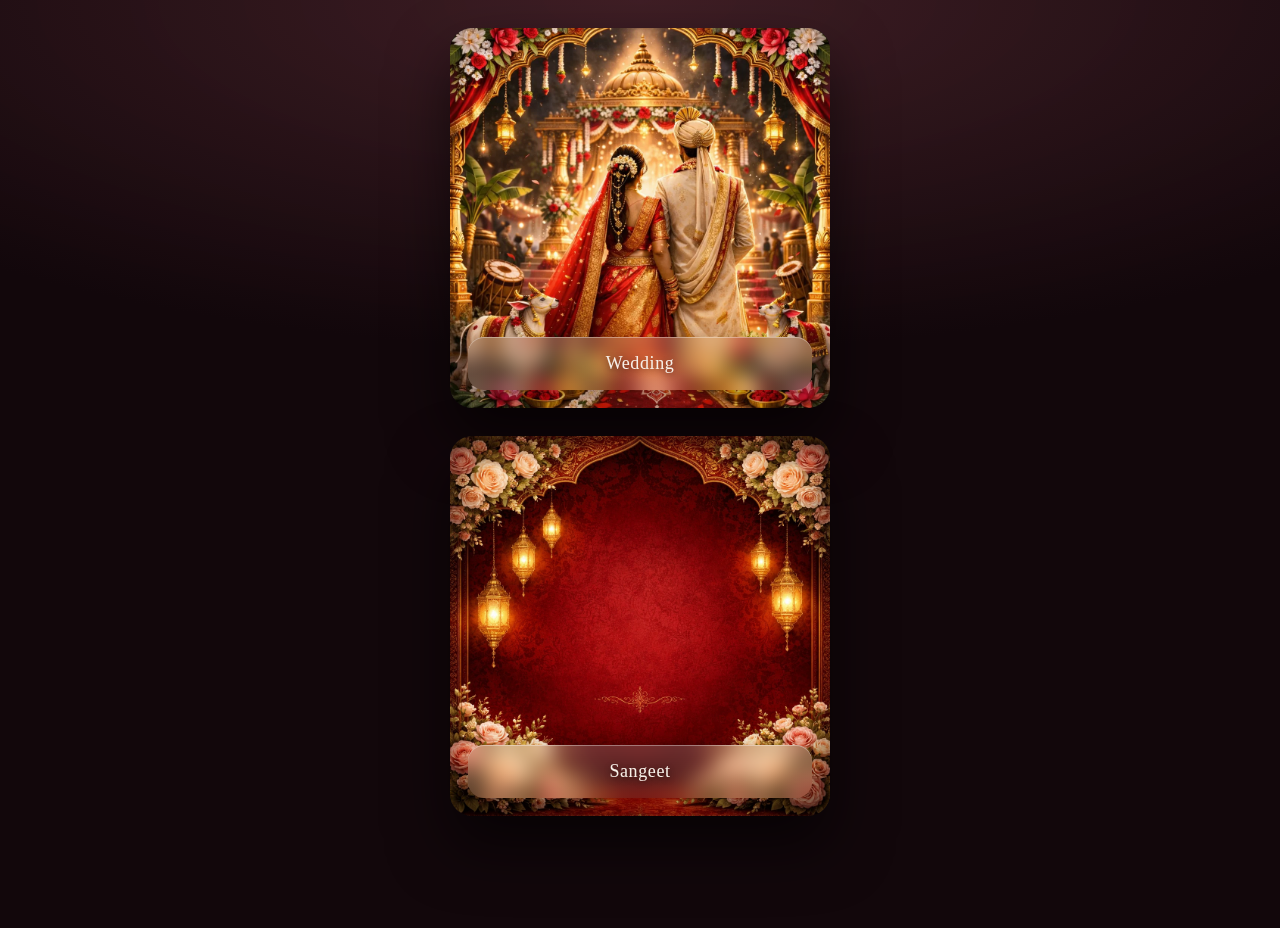
<file: index.html>
<!DOCTYPE html>
<html lang="en">
<head>
<link href="https://fonts.googleapis.com/css2?family=Cinzel:wght@500;600&display=swap" rel="stylesheet">
<link href="https://fonts.googleapis.com/css2?family=Orbitron:wght@500;600&display=swap" rel="stylesheet">
<meta charset="UTF-8">

<meta property="og:title" content="💍 Nidhishree & Gopi Chand Wedding Celebration ✨">
<meta property="og:description" content="With love and joy, we invite you to celebrate our special day. Tap to view the digital invitation with event details 💛">
<meta property="og:image" content="https://pixora24.github.io/Nidhi/assets/preview.jpg">
<meta property="og:type" content="website">
<meta property="og:url" content="https://pixora24.github.io/Nidhi/" />

<meta name="twitter:card" content="summary_large_image" />
<meta name="twitter:title" content="💍 Nidhishree & Gopi Chand Wedding Celebration ✨" />
<meta name="twitter:description" content="Join us in celebrating love, tradition and togetherness." />
<meta name="twitter:image" content="https://pixora24.github.io/Nidhi/assets/preview.jpg" />

<meta name="viewport" content="width=device-width, initial-scale=1">
<title>Nidhishree & Gopi Chand Invitation</title>

<link rel="stylesheet" href="glass.css">
</head>

<body>

<div class="landing-wrapper">

  <a class="invite-card ripple" href="wedding.html">
    <img src="assets/wedding/thumb.webp" alt="Wedding Invite">
    <div class="invite-label wedding-label">Wedding</div>
  </a>

  <a class="invite-card ripple" href="sangeet.html">
    <img src="assets/sangeet/thumb.webp" alt="Sangeet Invite">
    <div class="invite-label">Sangeet</div>
  </a>

</div>

<script src="ripple.js"></script>
<script src="parallax.js"></script>
</body>
</html>
</file>
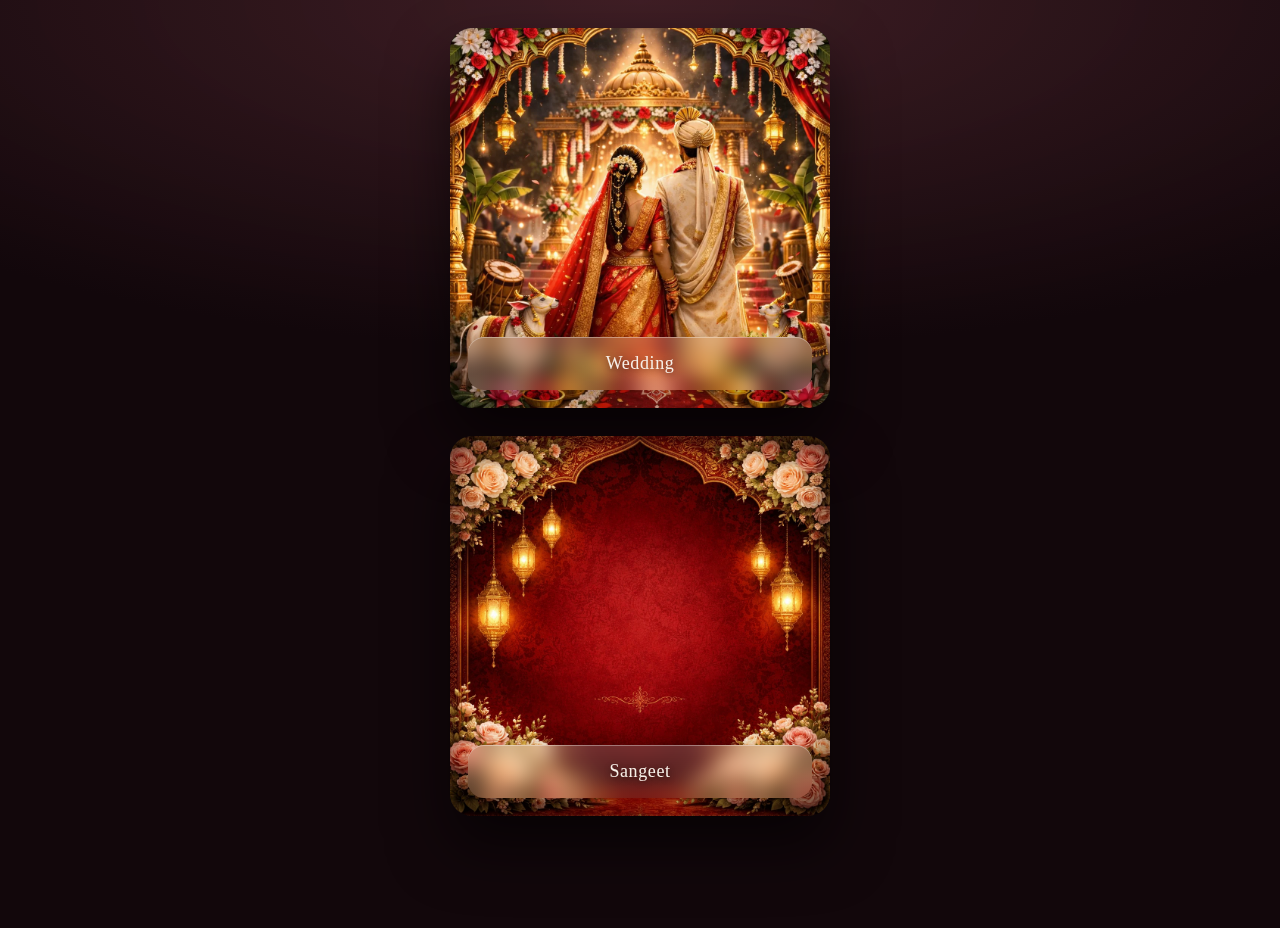
<file: invite.html>
<!DOCTYPE html>
<html lang="en">
<head>
<link href="https://fonts.googleapis.com/css2?family=Cinzel:wght@500;600&display=swap" rel="stylesheet">
<link href="https://fonts.googleapis.com/css2?family=Orbitron:wght@500;600&display=swap" rel="stylesheet">

<meta charset="UTF-8">
<meta name="viewport" content="width=device-width, initial-scale=1, maximum-scale=1">

<title>Nidhishree & Gopi Chand Invitation</title>

<link rel="stylesheet" href="glass.css">
</head>

<body>

  <!-- Dim Layer (MUST be inside body) -->
  <div id="navDim"></div>

  <!-- Invite Video -->
  <div class="invite-frame">

    <div id="overlay">
      <button id="openBtn">Tap to Open ✨</button>
    </div>

    <video id="video" playsinline muted preload="metadata"></video>

  </div>

  <!-- Action Band -->
  <div class="action-bar">
    <a id="mapBtn" target="_blank">Open Map</a>
    <a id="calendarBtn">Add to Calendar</a>
    <button id="soundToggle">🔊</button>
  </div>

  <audio id="audio" preload="auto"></audio>

  <script src="invite.js"></script>

</body>
</html>
</file>
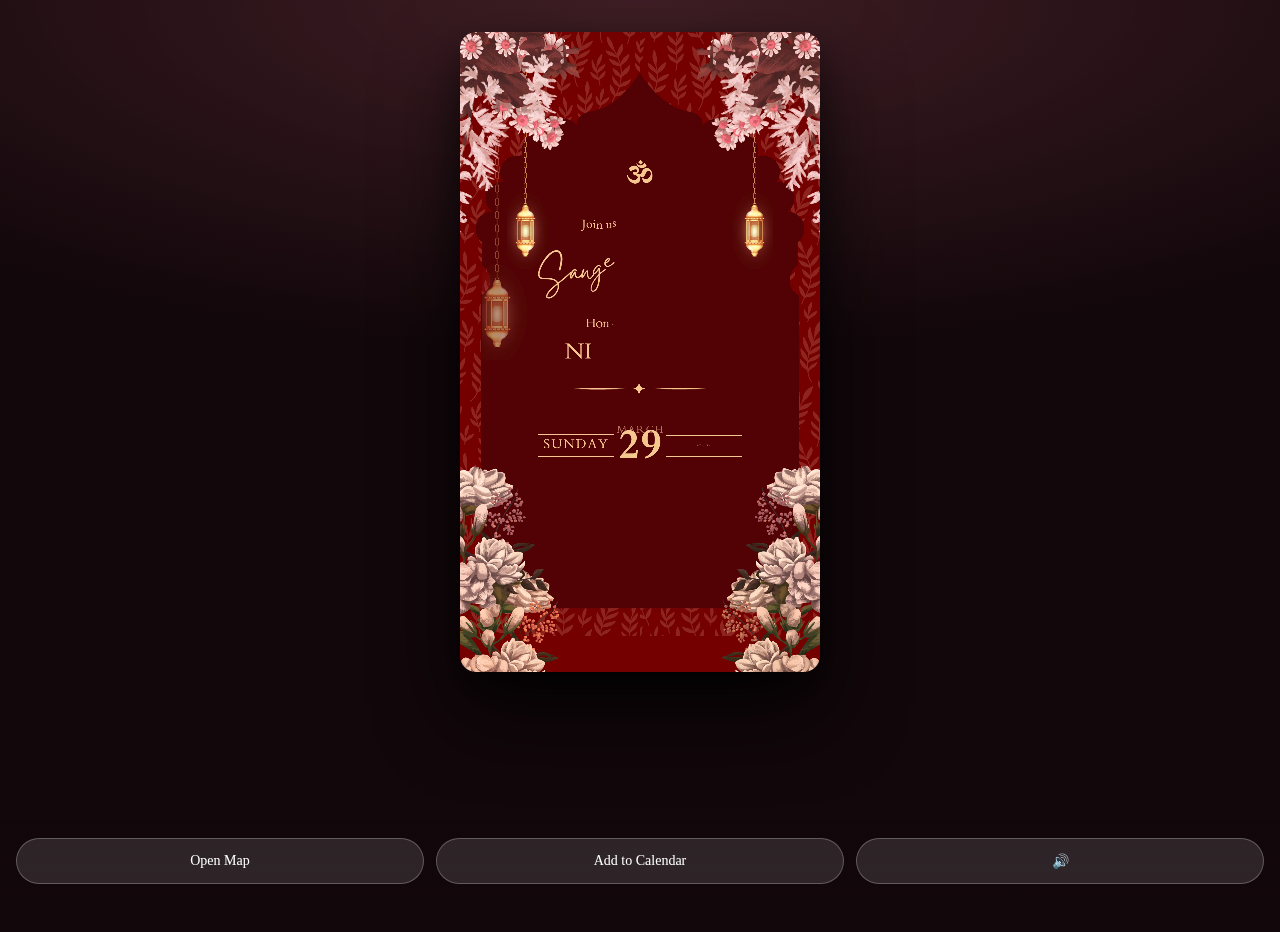
<file: sangeet.html>
<!DOCTYPE html>
<html lang="en">
<head>

<link href="https://fonts.googleapis.com/css2?family=Orbitron:wght@500;600&display=swap" rel="stylesheet">
<meta charset="UTF-8">

<meta property="og:title" content="Nidhishree & Gopi Chand Sangeet Invitation">
<meta property="og:description" content="29 March 2026 | 6:30 PM | Kadri, Mangaluru ✨">
<meta property="og:image" content="assets/sangeet/thumb.webp">
<meta property="og:type" content="website">

<meta name="viewport" content="width=device-width, initial-scale=1, maximum-scale=1">
<title>Nidhishree & Gopi Chand Sangeet</title>

<link rel="stylesheet" href="glass.css">
</head>

<body>

<script>
window.location.replace("invite.html?event=sangeet");
</script>

</body>
</html>
</file>
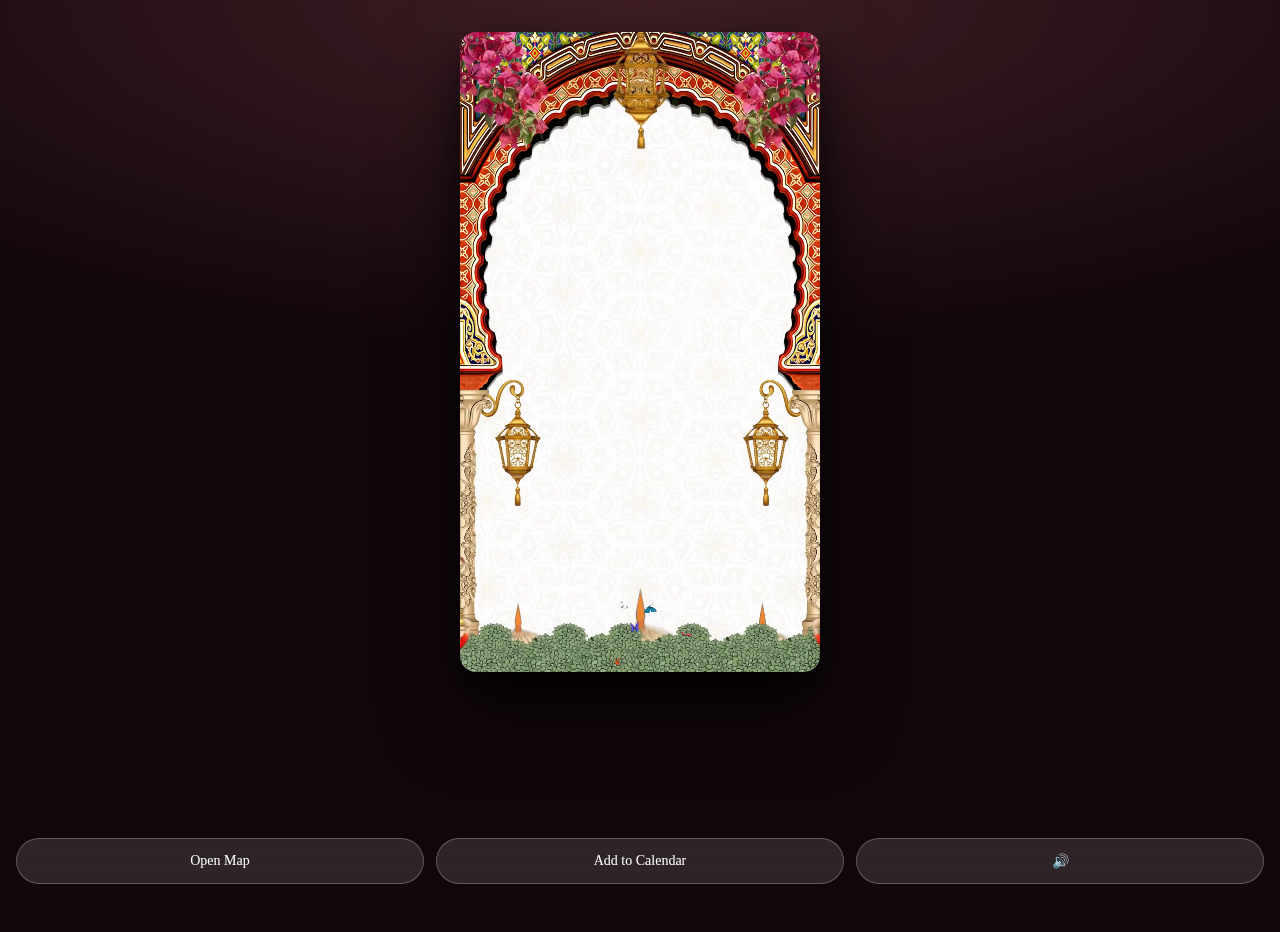
<file: wedding.html>
<!DOCTYPE html>
<html lang="en">
<head>

<link href="https://fonts.googleapis.com/css2?family=Orbitron:wght@500;600&display=swap" rel="stylesheet">
<meta charset="UTF-8">

<meta property="og:title" content="Nidhishree & Gopi Chand Wedding Invitation">
<meta property="og:description" content="2 April 2026 | 11 AM | Vanitha Achuth Pai Convention Centre ✨">
<meta property="og:image" content="assets/wedding/thumb.webp">
<meta property="og:type" content="website">

<meta name="viewport" content="width=device-width, initial-scale=1, maximum-scale=1">
<title>Nidhishree & Gopi Chand Wedding</title>

<link rel="stylesheet" href="glass.css">
</head>

<body>

<script>
window.location.replace("invite.html?event=wedding");
</script>

</body>
</html>
</file>
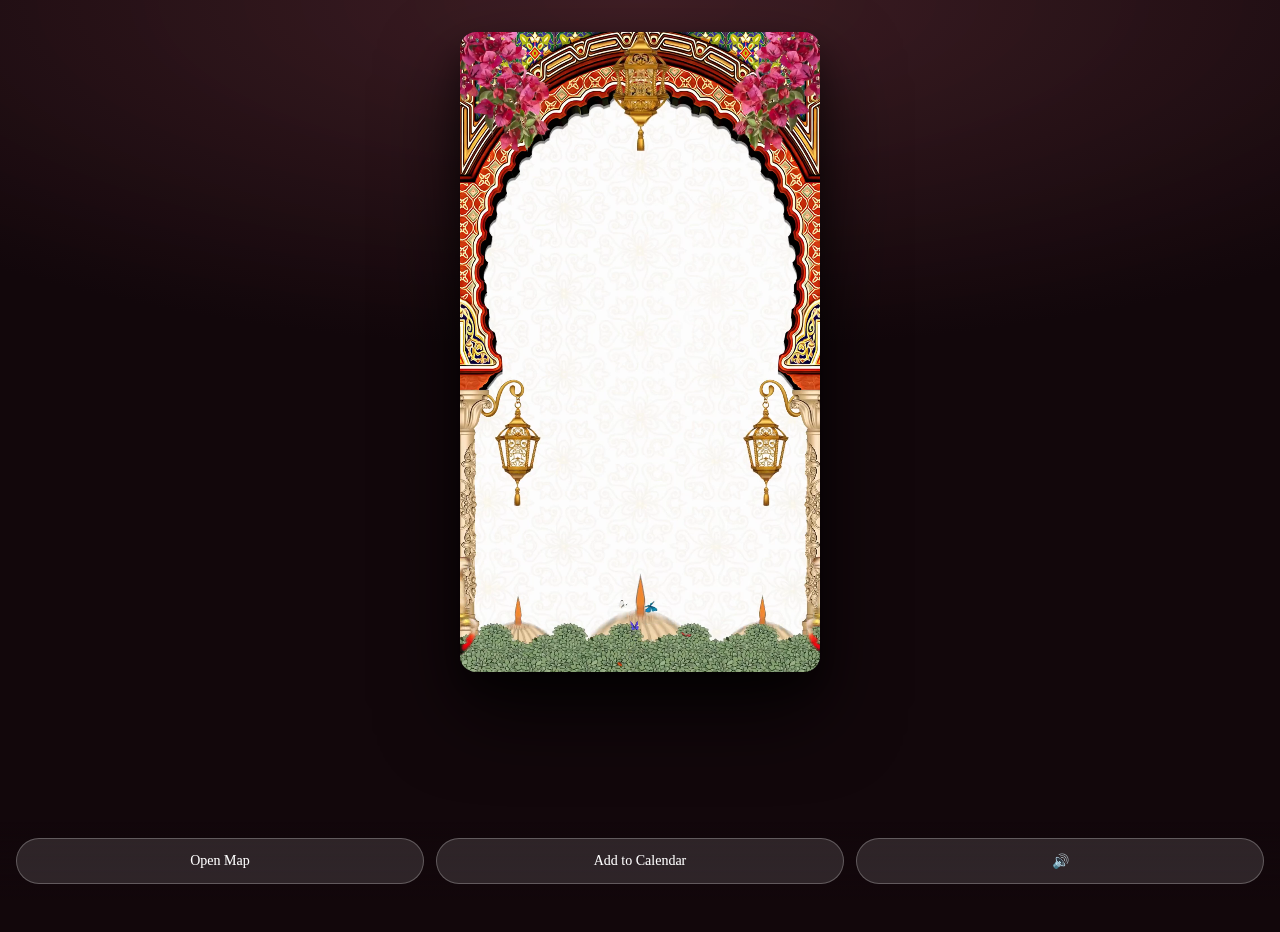
<file: wedding_solo.html>
<!DOCTYPE html>
<html lang="en">
<head>
<meta charset="UTF-8">
<meta name="viewport" content="width=device-width, initial-scale=1">

<title>Nidhishree & Gopi Chand Wedding</title>

<meta property="og:title" content="💍 Nidhishree & Gopi Chand Wedding ✨">
<meta property="og:description" content="Join us for our wedding ceremony. Tap to view invitation 💛">
<meta property="og:image" content="https://pixora24.github.io/Nidhishree_Weds_GopiChand/assets/wedding-preview.webp">
<meta property="og:type" content="website">
<meta property="og:url" content="https://pixora24.github.io/Nidhishree_Weds_GopiChand/wedding_solo.html">

</head>

<body>
<script>
  window.location.href = "invite.html?event=wedding";
</script>
</body>
</html>
</file>
<file: glass.css>
/* =========================
   ROOT + RESET
   ========================= */

html {
  background: #12070b;
}

body {
  margin: 0;
  padding: 0;
  min-height: 100vh;
  overscroll-behavior: none;
  font-family: "Playfair Display", serif;
  color: #fff;
  text-align: center;
}

/* =========================
   FIXED BACKGROUND LAYER
   ========================= */

body::before {
  content: "";
  position: fixed;
  inset: 0;
  z-index: -1;
  background: radial-gradient(
    120% 60% at 50% 0%,
    rgba(120,60,70,.45),
    #12070b 65%
  );
}

/* =========================
   INVITE FRAME
   ========================= */

.invite-frame {
  max-width: 360px;
  margin: 32px auto;
  border-radius: 16px;
  overflow: hidden;
  position: relative;
  background: #000;
  box-shadow:
    0 40px 80px rgba(0,0,0,.75),
    0 18px 30px rgba(0,0,0,.35);
}

.invite-frame video {
  width: 100%;
  display: block;
}

/* =========================
   OVERLAY
   ========================= */

#overlay {
  position: absolute;
  inset: 0;
  background: linear-gradient(
    to bottom,
    rgba(18,7,11,.35),
    rgba(18,7,11,.55)
  );
  backdrop-filter: blur(2px);
  display: flex;
  align-items: center;
  justify-content: center;
  z-index: 5;
}

#openBtn {
  padding: 14px 30px;
  border-radius: 999px;
  border: none;
  background: linear-gradient(
    135deg,
    rgba(212,175,55,.95),
    rgba(245,230,170,.85)
  );
  color: #1a0e05;
  font-size: 15px;
  letter-spacing: .6px;
  cursor: pointer;
  position: relative;
  overflow: hidden;
}

/* =========================
   ACTION BAR
   ========================= */

.action-bar {
  position: fixed;
  left: 0;
  right: 0;
  bottom: 0;
  padding: 16px;
  display: flex;
  gap: 12px;
  background: linear-gradient(
    to top,
    rgba(18,7,11,.95),
    rgba(18,7,11,.6),
    transparent
  );
}

.action-bar a,
.action-bar button {
  flex: 1;
  padding: 14px 0;
  border-radius: 999px;
  background: rgba(255,255,255,.12);
  border: 1px solid rgba(255,255,255,.25);
  color: #fff;
  font-size: 14px;
  text-decoration: none;
  cursor: pointer;
  position: relative;
  overflow: hidden;
}

/* =========================
   LANDING PAGE
   ========================= */

.landing-wrapper {
  max-width: 380px;
  margin: 28px auto 80px;
  padding: 0 14px;
  display: grid;
  gap: 28px;
}

.invite-card {
  position: relative;
  border-radius: 22px;
  overflow: hidden;
  background: #000;
  box-shadow:
    0 30px 60px rgba(0,0,0,.6),
    inset 0 0 0 1px rgba(255,255,255,.06);
  transform-style: preserve-3d;
  will-change: transform;
  transition:
    transform .45s cubic-bezier(.2,.8,.2,1),
    box-shadow .45s ease;
}

.invite-card img {
  width: 100%;
  display: block;
  transform: scale(1.02);
  transition: transform .6s ease;
}

.invite-card:hover,
.invite-card:active {
  transform: scale(1.03);
  box-shadow:
    0 45px 90px rgba(0,0,0,.75),
    0 0 0 1px rgba(212,175,55,.35);
}

.invite-card:hover img,
.invite-card:active img {
  transform: scale(1.08);
}

/* =========================
   GLASS LABEL
   ========================= */

.invite-label {
  position: absolute;
  left: 18px;
  right: 18px;
  bottom: 18px;
  padding: 16px 20px;
  border-radius: 16px;
  background: linear-gradient(
    to bottom,
    rgba(255,255,255,.18),
    rgba(255,255,255,.08)
  );
  backdrop-filter: blur(10px);
  font-size: 18px;
  letter-spacing: .6px;
  text-align: center;
  color: #f7efe7;
  text-shadow: 0 2px 6px rgba(0,0,0,.45);
  overflow: hidden;
  box-shadow:
    inset 0 1px 0 rgba(255,255,255,.35),
    0 10px 30px rgba(0,0,0,.35);
}

/* =========================
   SHIMMER
   ========================= */

.invite-label::before {
  content: "";
  position: absolute;
  inset: 0;
  border-radius: inherit;
  background: linear-gradient(
    120deg,
    transparent 0%,
    rgba(255,255,255,.35) 45%,
    rgba(255,255,255,.55) 50%,
    rgba(255,255,255,.35) 55%,
    transparent 100%
  );
  transform: translateX(-120%);
  animation: shimmerMove 7s ease-in-out infinite;
  pointer-events: none;
}

@keyframes shimmerMove {
  0% { transform: translateX(-120%); }
  40% { transform: translateX(120%); }
  100% { transform: translateX(120%); }
}

/* =========================
   AMBIENT LIGHT
   ========================= */

.invite-card::after {
  content: "";
  position: absolute;
  inset: 0;
  background: radial-gradient(
    120% 80% at 20% 10%,
    rgba(255,200,150,.18),
    transparent 55%
  );
  mix-blend-mode: soft-light;
  opacity: .6;
  animation: ambientGlow 14s ease-in-out infinite alternate;
  pointer-events: none;
}

@keyframes ambientGlow {
  0% { opacity: .45; }
  100% { opacity: .75; }
}

/* =========================
   COUNTDOWN – AMBIENT HUD (FINAL)
   ========================= */

.countdown-ambient {
  position: fixed;
  bottom: 96px; /* perfectly between invite & action bar */
  left: 50%;
  transform: translateX(-50%);
  font-family: "Orbitron", "JetBrains Mono", monospace;
  font-size: 28px;
  letter-spacing: 4px;
  color: rgba(255,255,255,.35);
  text-shadow: 0 2px 12px rgba(0,0,0,.8);
  pointer-events: none;
  z-index: 1;
}

/* =========================
   SAFETY
   ========================= */

.invite-card,
#openBtn {
  -webkit-user-select: none;
  user-select: none;
}
</file>
